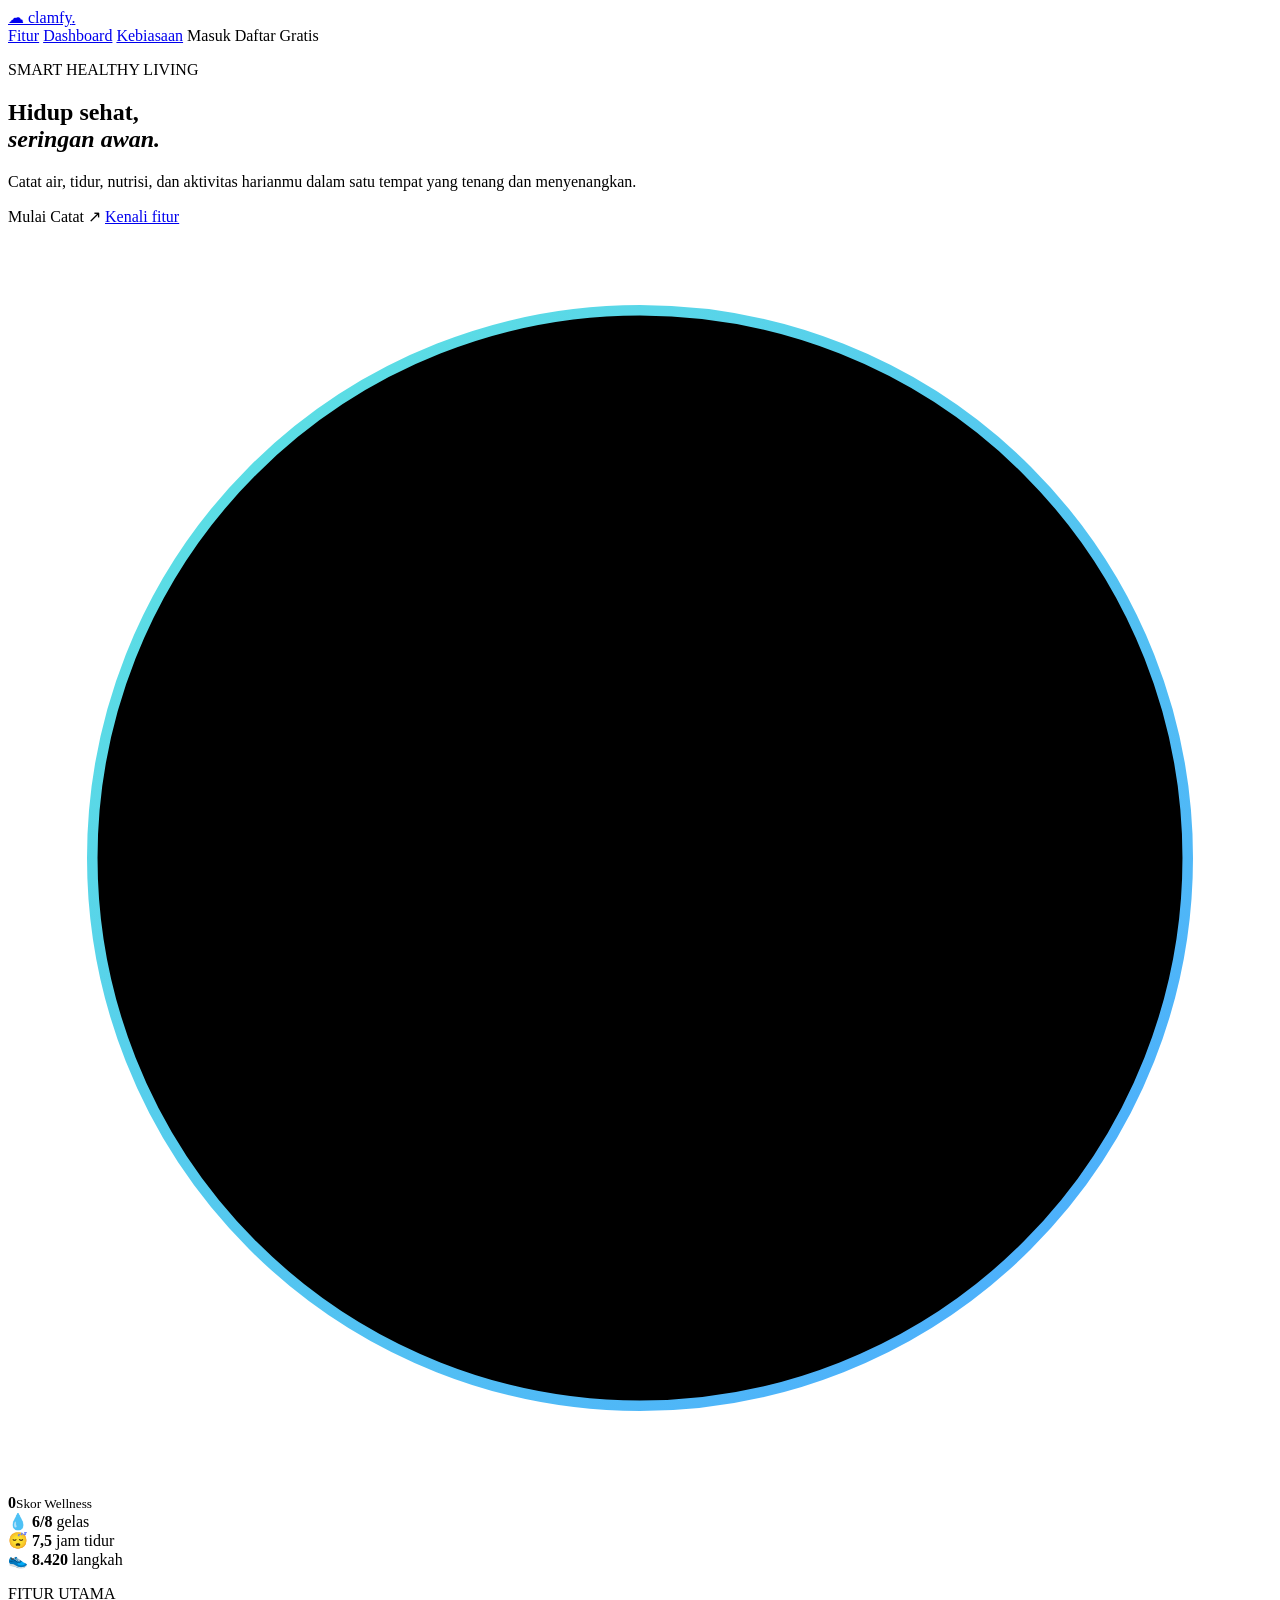
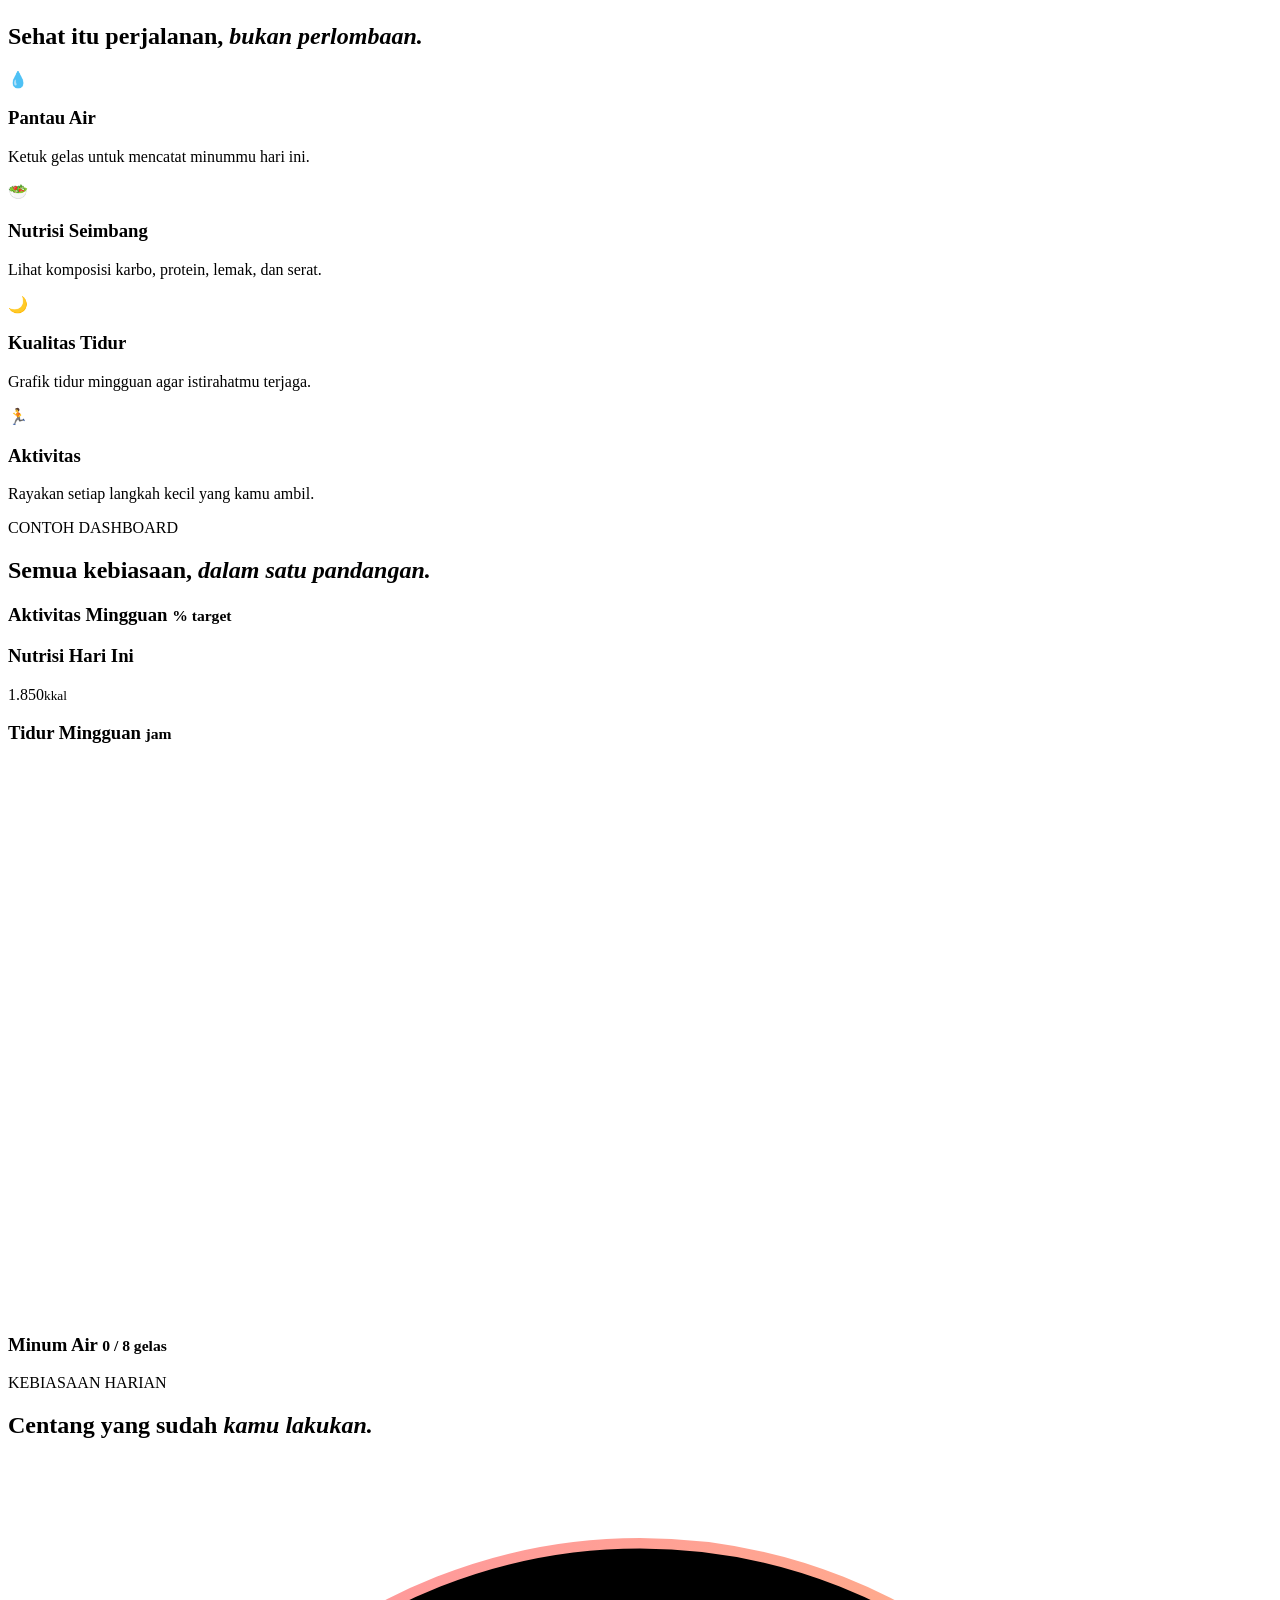
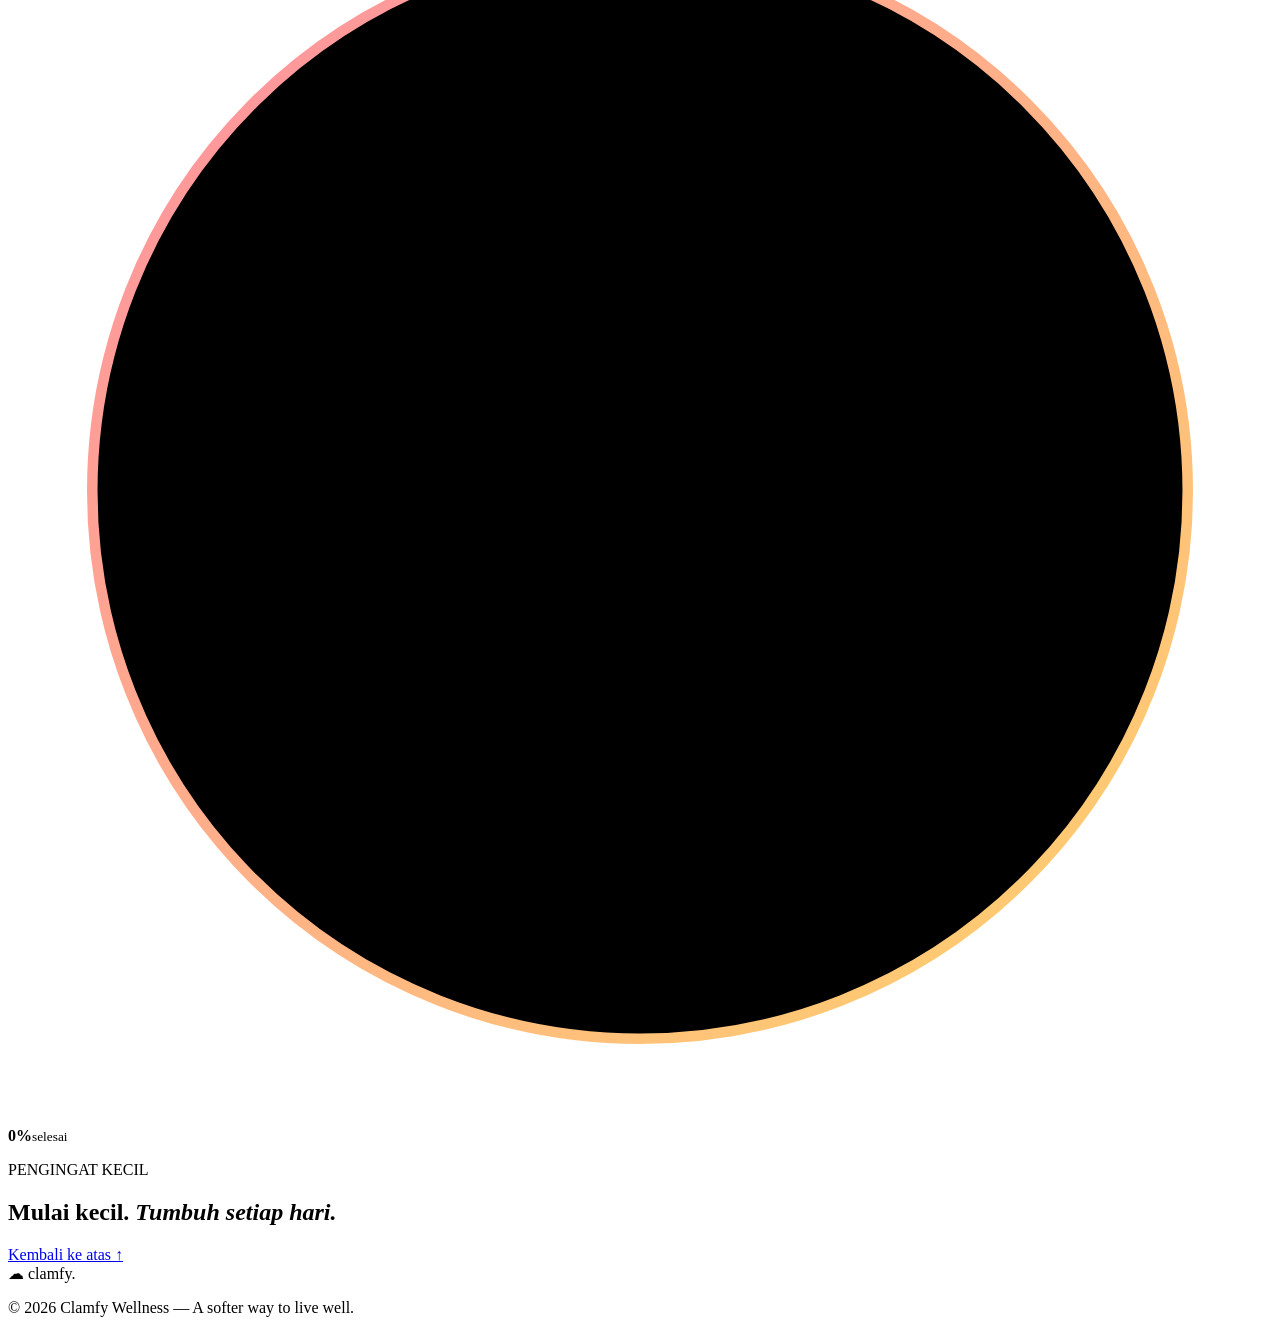
<file: smarthealthy/src/main/resources/templates/index.html>
<!DOCTYPE html>
<html lang="id" xmlns:th="http://www.thymeleaf.org">
<head>
    <meta charset="UTF-8">
    <meta name="viewport" content="width=device-width, initial-scale=1.0">
    <meta name="theme-color" content="#0f2a4a">
    <meta name="description" content="Clamfy Wellness — hidup sehat yang ringan seperti awan.">
    <title>Clamfy Wellness — Smart Healthy Living</title>
    <link rel="preconnect" href="https://fonts.googleapis.com">
    <link href="https://fonts.googleapis.com/css2?family=DM+Sans:wght@400;500;700&amp;family=Playfair+Display:ital,wght@0,600;1,500&amp;display=swap" rel="stylesheet">
    <link rel="stylesheet" th:href="@{/css/style.css}">
</head>
<body>
<div class="sky" aria-hidden="true">
    <span class="cloud c1"></span><span class="cloud c2"></span><span class="cloud c3"></span>
</div>

<header class="nav">
    <a class="brand" href="#home">☁ clamfy<span>.</span></a>
    <nav>
        <a href="#fitur">Fitur</a>
        <a href="#grafik">Dashboard</a>
        <a href="#habit">Kebiasaan</a>
        <a th:href="@{/login}">Masuk</a>
        <a class="pill" th:href="@{/register}">Daftar Gratis</a>
    </nav>
</header>

<main>
    <section class="hero" id="home">
        <div class="hero-text">
            <p class="eyebrow">SMART HEALTHY LIVING</p>
            <h1>Hidup sehat,<br><em>seringan awan.</em></h1>
            <p class="lead">Catat air, tidur, nutrisi, dan aktivitas harianmu dalam satu tempat yang tenang dan menyenangkan.</p>
            <div class="actions">
                <a class="btn" th:href="@{/register}">Mulai Catat ↗</a>
                <a class="link" href="#fitur">Kenali fitur</a>
            </div>
        </div>

        <div class="hero-visual">
            <div class="glass score">
                <svg viewBox="0 0 120 120" class="ring big">
                    <defs><linearGradient id="g1" x1="0" y1="0" x2="1" y2="1">
                        <stop offset="0" stop-color="#5ee6e0"/><stop offset="1" stop-color="#4aa8ff"/>
                    </linearGradient></defs>
                    <circle cx="60" cy="60" r="52" class="track"/>
                    <circle cx="60" cy="60" r="52" class="bar" id="heroRing" stroke="url(#g1)"/>
                </svg>
                <div class="score-num"><b id="heroNum">0</b><small>Skor Wellness</small></div>
            </div>
            <div class="glass chip chip1">💧 <b>6/8</b> gelas</div>
            <div class="glass chip chip2">😴 <b>7,5</b> jam tidur</div>
            <div class="glass chip chip3">👟 <b>8.420</b> langkah</div>
        </div>
    </section>

    <section class="features" id="fitur">
        <div class="intro reveal">
            <p class="eyebrow">FITUR UTAMA</p>
            <h2>Sehat itu perjalanan, <em>bukan perlombaan.</em></h2>
        </div>
        <div class="grid4">
            <article class="card reveal"><div class="ico i1">💧</div><h3>Pantau Air</h3><p>Ketuk gelas untuk mencatat minummu hari ini.</p></article>
            <article class="card reveal"><div class="ico i2">🥗</div><h3>Nutrisi Seimbang</h3><p>Lihat komposisi karbo, protein, lemak, dan serat.</p></article>
            <article class="card reveal"><div class="ico i3">🌙</div><h3>Kualitas Tidur</h3><p>Grafik tidur mingguan agar istirahatmu terjaga.</p></article>
            <article class="card reveal"><div class="ico i4">🏃</div><h3>Aktivitas</h3><p>Rayakan setiap langkah kecil yang kamu ambil.</p></article>
        </div>
    </section>

    <section class="dash" id="grafik">
        <div class="intro light reveal">
            <p class="eyebrow">CONTOH DASHBOARD</p>
            <h2>Semua kebiasaan, <em>dalam satu pandangan.</em></h2>
        </div>
        <div class="dash-grid">
            <div class="glass dark reveal wide">
                <h3>Aktivitas Mingguan <small>% target</small></h3>
                <div class="bars" id="bars"></div>
            </div>
            <div class="glass dark reveal">
                <h3>Nutrisi Hari Ini</h3>
                <div class="donut-wrap">
                    <div class="donut" id="donut"><span>1.850<small>kkal</small></span></div>
                    <ul class="legend" id="legend"></ul>
                </div>
            </div>
            <div class="glass dark reveal">
                <h3>Tidur Mingguan <small>jam</small></h3>
                <svg viewBox="0 0 300 130" class="sleep" id="sleep"></svg>
            </div>
            <div class="glass dark reveal">
                <h3>Minum Air <small id="waterTxt">0 / 8 gelas</small></h3>
                <div class="glasses" id="glasses"></div>
            </div>
        </div>
    </section>

    <section class="habit" id="habit">
        <div class="habit-box reveal">
            <div>
                <p class="eyebrow">KEBIASAAN HARIAN</p>
                <h2>Centang yang sudah <em>kamu lakukan.</em></h2>
                <ul class="checks" id="checks"></ul>
            </div>
            <div class="ring-wrap">
                <svg viewBox="0 0 120 120" class="ring">
                    <defs><linearGradient id="g2" x1="0" y1="0" x2="1" y2="1">
                        <stop offset="0" stop-color="#ff8fa3"/><stop offset="1" stop-color="#ffd36b"/>
                    </linearGradient></defs>
                    <circle cx="60" cy="60" r="52" class="track dim"/>
                    <circle cx="60" cy="60" r="52" class="bar" id="habitRing" stroke="url(#g2)"/>
                </svg>
                <div class="score-num"><b id="habitNum">0%</b><small>selesai</small></div>
            </div>
        </div>
    </section>

    <section class="closing" id="tentang">
        <p class="eyebrow">PENGINGAT KECIL</p>
        <h2>Mulai kecil. <em>Tumbuh setiap hari.</em></h2>
        <a class="btn light" href="#home">Kembali ke atas ↑</a>
    </section>
</main>

<footer><span>☁ clamfy.</span><p>© 2026 Clamfy Wellness — A softer way to live well.</p></footer>

<script th:src="@{/js/app.js}"></script>
</body>
</html>
</file>
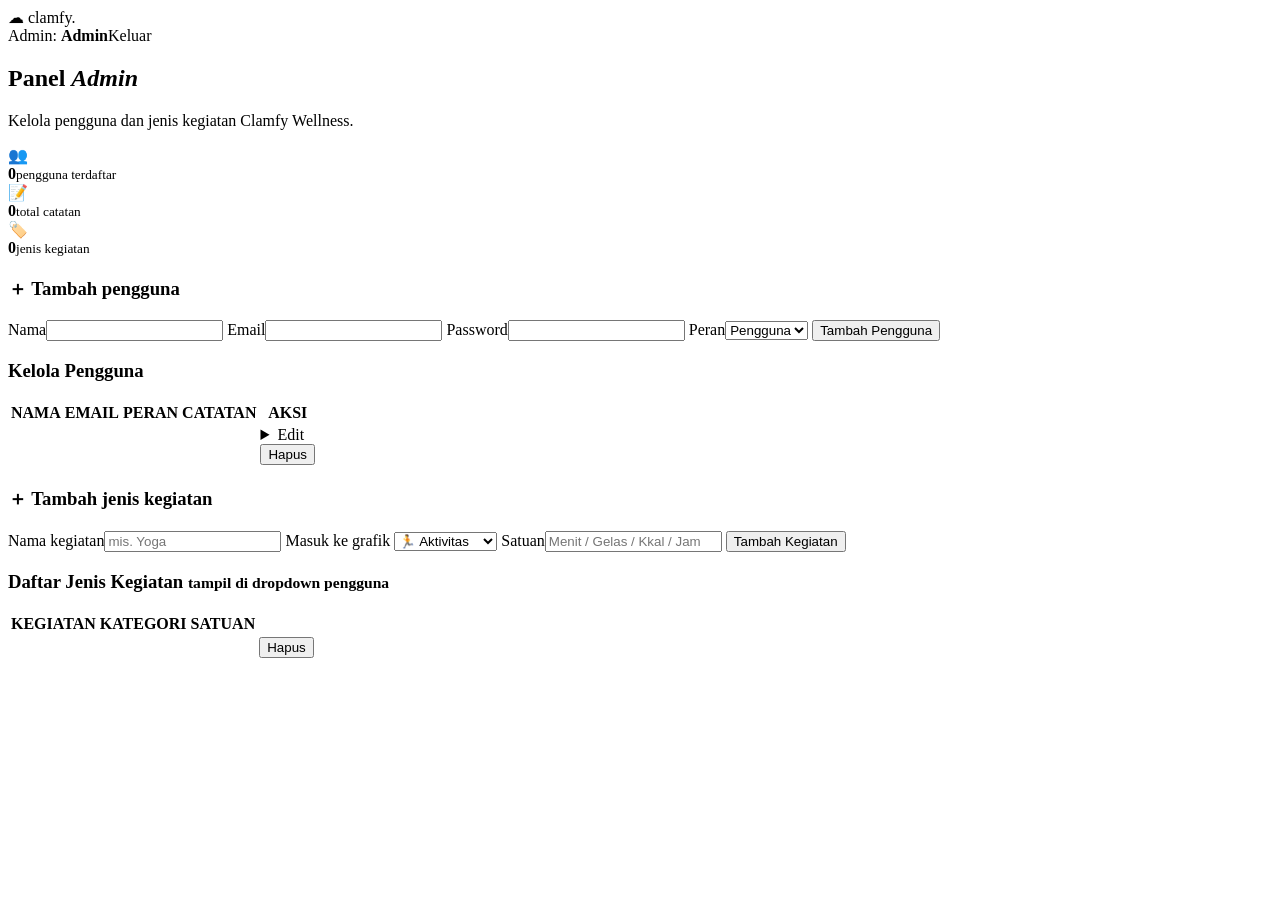
<file: smarthealthy/src/main/resources/templates/admin.html>
<!DOCTYPE html>
<html lang="id" xmlns:th="http://www.thymeleaf.org">
<head>
    <meta charset="UTF-8"><meta name="viewport" content="width=device-width, initial-scale=1.0">
    <link href="https://fonts.googleapis.com/css2?family=DM+Sans:wght@400;500;700&amp;family=Playfair+Display:ital,wght@0,600;1,500&amp;display=swap" rel="stylesheet">
    <link rel="stylesheet" th:href="@{/css/style.css}">
    <title>Admin — Clamfy Wellness</title>
</head>
<body>
<div class="sky" aria-hidden="true"><span class="cloud c1"></span><span class="cloud c2"></span><span class="cloud c3"></span></div>
<header class="nav">
    <a class="brand" th:href="@{/}">☁ clamfy<span>.</span></a>
    <nav><span>Admin: <b th:text="${nama}">Admin</b></span><a class="pill" th:href="@{/logout}">Keluar</a></nav>
</header>

<main class="app-main">
    <section class="banner">
        <div><h1>Panel <em>Admin</em></h1><p>Kelola pengguna dan jenis kegiatan Clamfy Wellness.</p></div>
    </section>

    <p class="ok" th:if="${pesan}" th:text="${pesan}"></p>
    <p class="err" th:if="${galat}" th:text="${galat}"></p>

    <section class="stats">
        <div class="glass card stat"><div class="ico i1">👥</div><div><b th:text="${totalUser}">0</b><small>pengguna terdaftar</small></div></div>
        <div class="glass card stat"><div class="ico i2">📝</div><div><b th:text="${totalLog}">0</b><small>total catatan</small></div></div>
        <div class="glass card stat"><div class="ico i4">🏷️</div><div><b th:text="${#lists.size(kegiatan)}">0</b><small>jenis kegiatan</small></div></div>
    </section>

    <!-- TAMBAH PENGGUNA -->
    <form class="glass catat" method="post" th:action="@{/admin/user/tambah}">
        <h3>＋ Tambah pengguna</h3>
        <label>Nama<input type="text" name="nama" required></label>
        <label>Email<input type="email" name="email" required></label>
        <label>Password<input type="password" name="password" minlength="6" required></label>
        <label>Peran<select name="role"><option value="USER">Pengguna</option><option value="ADMIN">Admin</option></select></label>
        <button class="btn" type="submit">Tambah Pengguna</button>
    </form>

    <!-- KELOLA PENGGUNA -->
    <section class="glass panel">
        <h3>Kelola Pengguna</h3>
        <div class="tbl-wrap">
        <table class="tbl">
            <thead><tr><th>NAMA</th><th>EMAIL</th><th>PERAN</th><th>CATATAN</th><th>AKSI</th></tr></thead>
            <tbody>
            <tr th:each="r : ${rows}">
                <td th:text="${r.nama()}"></td>
                <td th:text="${r.email()}"></td>
                <td><span class="badge" th:text="${r.role()}"></span></td>
                <td th:text="${r.jumlah()}"></td>
                <td class="aksi">
                    <details>
                        <summary>Edit</summary>
                        <form class="edit-form" method="post" th:action="@{/admin/user/{id}/edit(id=${r.id()})}">
                            <input type="text" name="nama" th:value="${r.nama()}" required>
                            <input type="email" name="email" th:value="${r.email()}" required>
                            <select name="role">
                                <option value="USER" th:selected="${r.role() == 'USER'}">Pengguna</option>
                                <option value="ADMIN" th:selected="${r.role() == 'ADMIN'}">Admin</option>
                            </select>
                            <input type="password" name="password" placeholder="Password baru (kosongkan jika tetap)">
                            <button class="btn" type="submit">Simpan</button>
                        </form>
                    </details>
                    <form th:if="${r.role() != 'ADMIN'}" method="post" th:action="@{/admin/user/{id}/delete(id=${r.id()})}" onsubmit="return confirm('Hapus pengguna beserta semua catatannya?')">
                        <button class="del" type="submit">Hapus</button>
                    </form>
                </td>
            </tr>
            </tbody>
        </table>
        </div>
    </section>

    <!-- KELOLA JENIS KEGIATAN -->
    <form class="glass catat" method="post" th:action="@{/admin/kegiatan/tambah}">
        <h3>＋ Tambah jenis kegiatan</h3>
        <label>Nama kegiatan<input type="text" name="nama" placeholder="mis. Yoga" required></label>
        <label>Masuk ke grafik
            <select name="kategori">
                <option value="AKTIVITAS">🏃 Aktivitas</option>
                <option value="AIR">💧 Minum Air</option>
                <option value="NUTRISI">🥗 Nutrisi</option>
                <option value="TIDUR">🌙 Tidur</option>
            </select>
        </label>
        <label>Satuan<input type="text" name="satuan" placeholder="Menit / Gelas / Kkal / Jam" required></label>
        <button class="btn" type="submit">Tambah Kegiatan</button>
    </form>

    <section class="glass panel">
        <h3>Daftar Jenis Kegiatan <small>tampil di dropdown pengguna</small></h3>
        <div class="tbl-wrap">
        <table class="tbl">
            <thead><tr><th>KEGIATAN</th><th>KATEGORI</th><th>SATUAN</th><th></th></tr></thead>
            <tbody>
            <tr th:each="k : ${kegiatan}">
                <td th:text="${k.ikon + ' ' + k.nama}"></td>
                <td><span class="badge" th:text="${k.kategori}"></span></td>
                <td th:text="${k.satuan}"></td>
                <td>
                    <form method="post" th:action="@{/admin/kegiatan/{id}/hapus(id=${k.id})}" onsubmit="return confirm('Hapus jenis kegiatan ini?')">
                        <button class="del" type="submit">Hapus</button>
                    </form>
                </td>
            </tr>
            </tbody>
        </table>
        </div>
    </section>
</main>
</body>
</html>
</file>
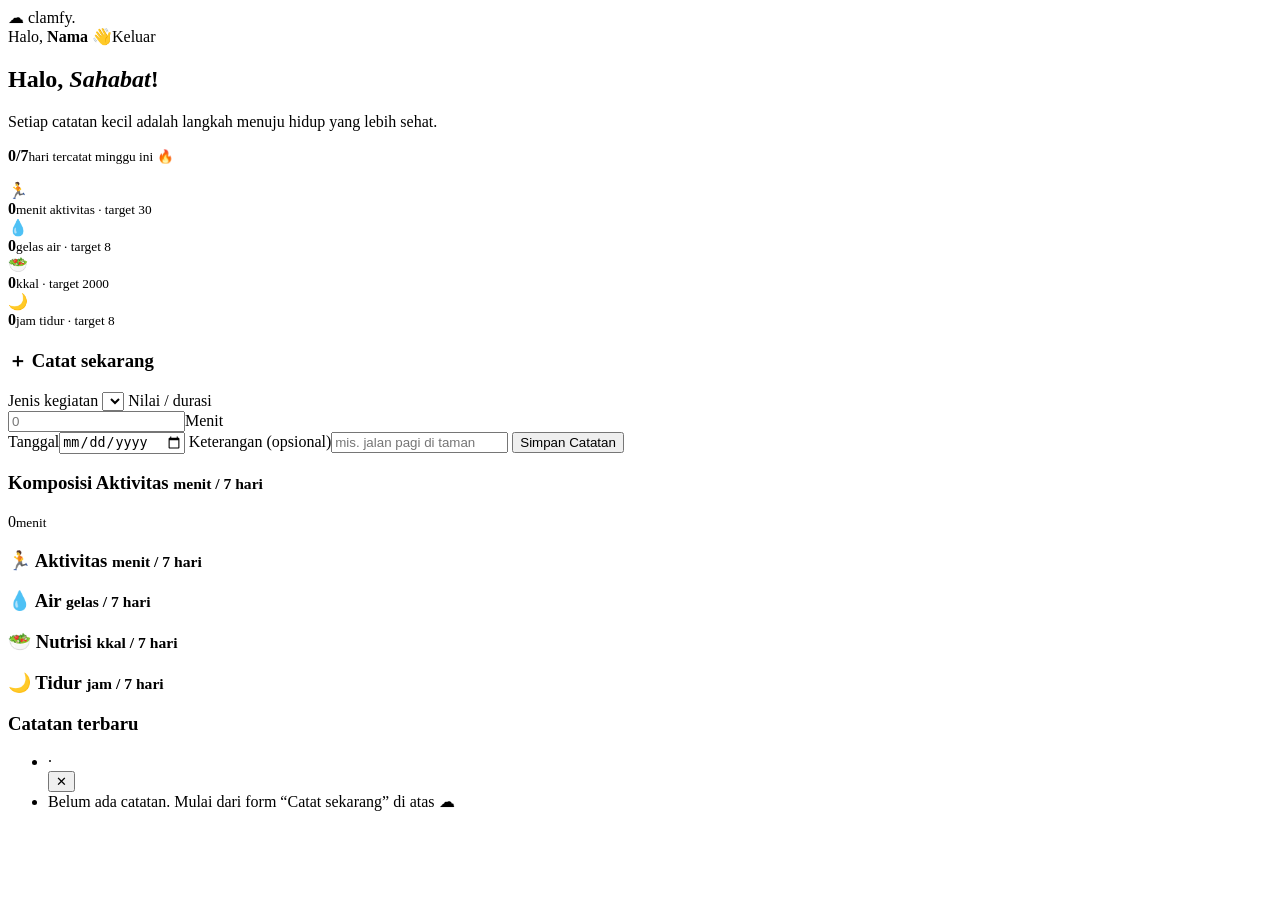
<file: smarthealthy/src/main/resources/templates/dashboard.html>
<!DOCTYPE html>
<html lang="id" xmlns:th="http://www.thymeleaf.org">
<head>
    <meta charset="UTF-8"><meta name="viewport" content="width=device-width, initial-scale=1.0">
    <link href="https://fonts.googleapis.com/css2?family=DM+Sans:wght@400;500;700&amp;family=Playfair+Display:ital,wght@0,600;1,500&amp;display=swap" rel="stylesheet">
    <link rel="stylesheet" th:href="@{/css/style.css}">
    <title>Dashboard — Clamfy Wellness</title>
</head>
<body>
<div class="sky" aria-hidden="true"><span class="cloud c1"></span><span class="cloud c2"></span><span class="cloud c3"></span></div>
<header class="nav">
    <a class="brand" th:href="@{/}">☁ clamfy<span>.</span></a>
    <nav><span>Halo, <b th:text="${nama}">Nama</b> 👋</span><a class="pill" th:href="@{/logout}">Keluar</a></nav>
</header>

<main class="app-main">
    <section class="banner">
        <div>
            <h1>Halo, <em th:text="${nama}">Sahabat</em>!</h1>
            <p>Setiap catatan kecil adalah langkah menuju hidup yang lebih sehat.</p>
        </div>
        <div class="streak"><b th:text="${hariAktif} + '/7'">0/7</b><small>hari tercatat minggu ini 🔥</small></div>
    </section>

    <p class="ok" th:if="${pesan}" th:text="${pesan}"></p>
    <p class="err" th:if="${galat}" th:text="${galat}"></p>

    <section class="stats">
        <div class="glass card stat reveal">
            <div class="ico i4">🏃</div><div><b th:text="${today['AKTIVITAS']}">0</b><small>menit aktivitas · target 30</small></div>
            <div class="meter"><i class="m4" th:style="|width:${persen['AKTIVITAS']}%|"></i></div>
        </div>
        <div class="glass card stat reveal">
            <div class="ico i1">💧</div><div><b th:text="${today['AIR']}">0</b><small>gelas air · target 8</small></div>
            <div class="meter"><i class="m1" th:style="|width:${persen['AIR']}%|"></i></div>
        </div>
        <div class="glass card stat reveal">
            <div class="ico i2">🥗</div><div><b th:text="${today['NUTRISI']}">0</b><small>kkal · target 2000</small></div>
            <div class="meter"><i class="m2" th:style="|width:${persen['NUTRISI']}%|"></i></div>
        </div>
        <div class="glass card stat reveal">
            <div class="ico i3">🌙</div><div><b th:text="${today['TIDUR']}">0</b><small>jam tidur · target 8</small></div>
            <div class="meter"><i class="m3" th:style="|width:${persen['TIDUR']}%|"></i></div>
        </div>
    </section>

    <section class="split">
        <form class="glass catat reveal" method="post" th:action="@{/catat}">
            <h3>＋ Catat sekarang</h3>
            <label>Jenis kegiatan
                <select name="detail" id="detail">
                    <option th:each="k : ${kegiatan}" th:value="${k.nama}" th:attr="data-unit=${k.satuan}" th:text="${k.ikon + ' ' + k.nama}"></option>
                </select>
            </label>
            <label>Nilai / durasi
                <div class="withunit"><input type="number" name="nilai" step="0.1" min="0.1" placeholder="0" required><span id="unit">Menit</span></div>
            </label>
            <label>Tanggal<input type="date" name="tanggal" id="tgl"></label>
            <label>Keterangan (opsional)<input type="text" name="keterangan" maxlength="100" placeholder="mis. jalan pagi di taman"></label>
            <button class="btn" type="submit">Simpan Catatan</button>
        </form>

        <div class="glass panel reveal">
            <h3>Komposisi Aktivitas <small>menit / 7 hari</small></h3>
            <div class="donut-wrap">
                <div class="donut" id="donut"><span id="donutTotal">0<small>menit</small></span></div>
                <ul class="legend" id="legend"></ul>
            </div>
        </div>
    </section>

    <div id="chartData" hidden th:attr="data-json=${chartJson}"></div>
    <section class="charts">
        <div class="glass panel reveal"><h3>🏃 Aktivitas <small>menit / 7 hari</small></h3><div class="bars" data-j="AKTIVITAS"></div></div>
        <div class="glass panel reveal"><h3>💧 Air <small>gelas / 7 hari</small></h3><div class="bars" data-j="AIR"></div></div>
        <div class="glass panel reveal"><h3>🥗 Nutrisi <small>kkal / 7 hari</small></h3><div class="bars" data-j="NUTRISI"></div></div>
        <div class="glass panel reveal"><h3>🌙 Tidur <small>jam / 7 hari</small></h3><div class="bars" data-j="TIDUR"></div></div>
    </section>

    <section class="glass panel reveal">
        <h3>Catatan terbaru</h3>
        <ul class="log-list">
            <li th:each="c : ${recent}">
                <b th:text="${c.ikon}"></b>
                <span>
                    <strong th:text="${c.detail}"></strong> · <span th:text="${c.nilaiTeks}"></span><br>
                    <small th:text="${c.tanggal}"></small>
                    <small th:if="${c.keterangan != null}" th:text="'— ' + ${c.keterangan}"></small>
                </span>
                <form method="post" th:action="@{/catat/{id}/hapus(id=${c.id})}"><button type="submit" title="Hapus">✕</button></form>
            </li>
            <li th:if="${#lists.isEmpty(recent)}">Belum ada catatan. Mulai dari form “Catat sekarang” di atas ☁</li>
        </ul>
    </section>
</main>
<script th:src="@{/js/dashboard.js}"></script>
</body>
</html>
</file>
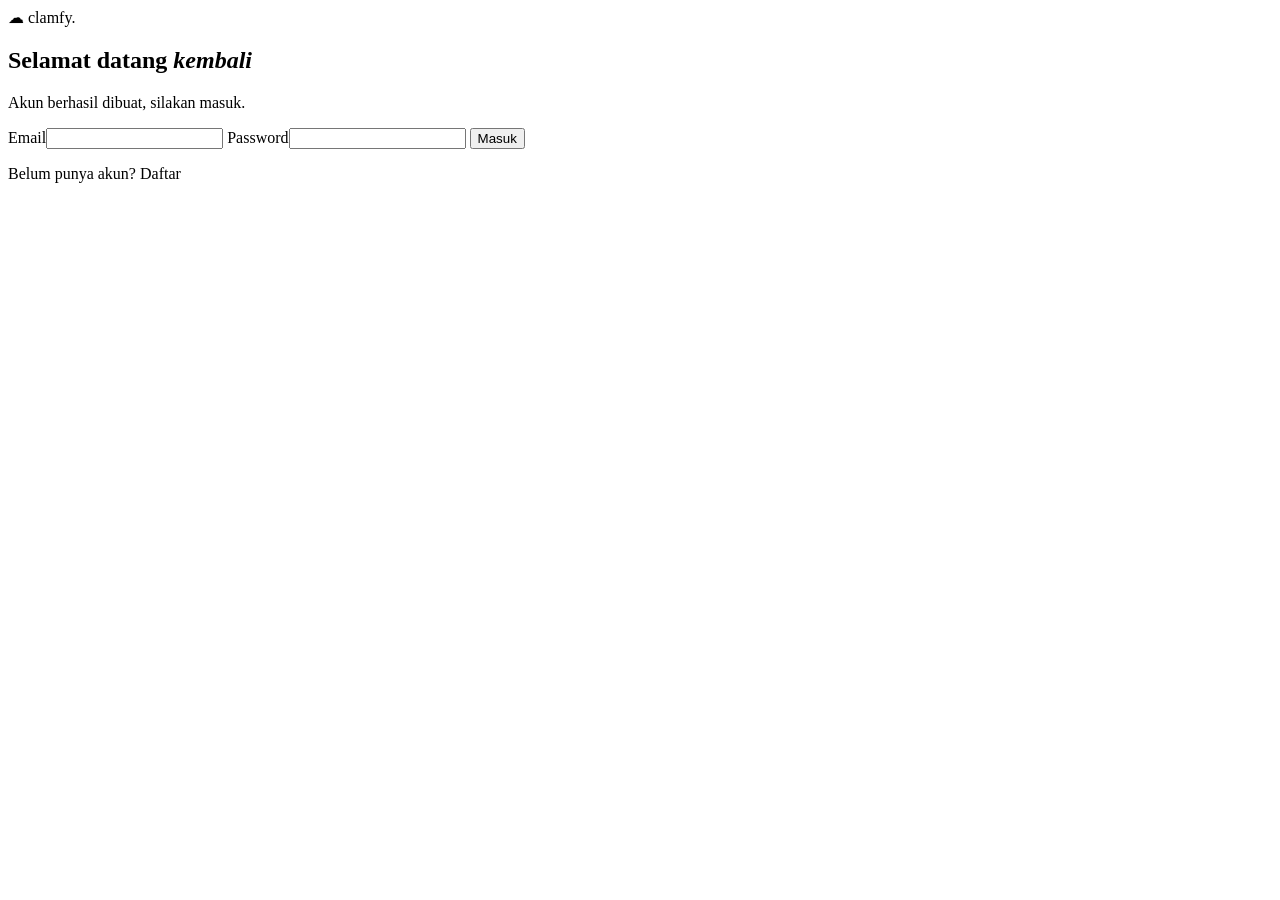
<file: smarthealthy/src/main/resources/templates/login.html>
<!DOCTYPE html>
<html lang="id" xmlns:th="http://www.thymeleaf.org">
<head>
    <meta charset="UTF-8"><meta name="viewport" content="width=device-width, initial-scale=1.0">
    <link href="https://fonts.googleapis.com/css2?family=DM+Sans:wght@400;500;700&amp;family=Playfair+Display:ital,wght@0,600;1,500&amp;display=swap" rel="stylesheet">
    <link rel="stylesheet" th:href="@{/css/style.css}">
    <title>Masuk — Clamfy Wellness</title>
</head>
<body class="auth-body">
<div class="sky" aria-hidden="true"><span class="cloud c1"></span><span class="cloud c2"></span></div>
<main class="auth">
    <form class="glass auth-card" method="post" th:action="@{/login}">
        <a class="brand" th:href="@{/}">☁ clamfy<span>.</span></a>
        <h2>Selamat datang <em>kembali</em></h2>
        <p class="ok" th:if="${param.daftar}">Akun berhasil dibuat, silakan masuk.</p>
        <p class="err" th:if="${error}" th:text="${error}"></p>
        <label>Email<input type="email" name="email" required></label>
        <label>Password<input type="password" name="password" required></label>
        <button class="btn" type="submit">Masuk</button>
        <p class="alt">Belum punya akun? <a th:href="@{/register}">Daftar</a></p>
    </form>
</main>
</body>
</html>
</file>
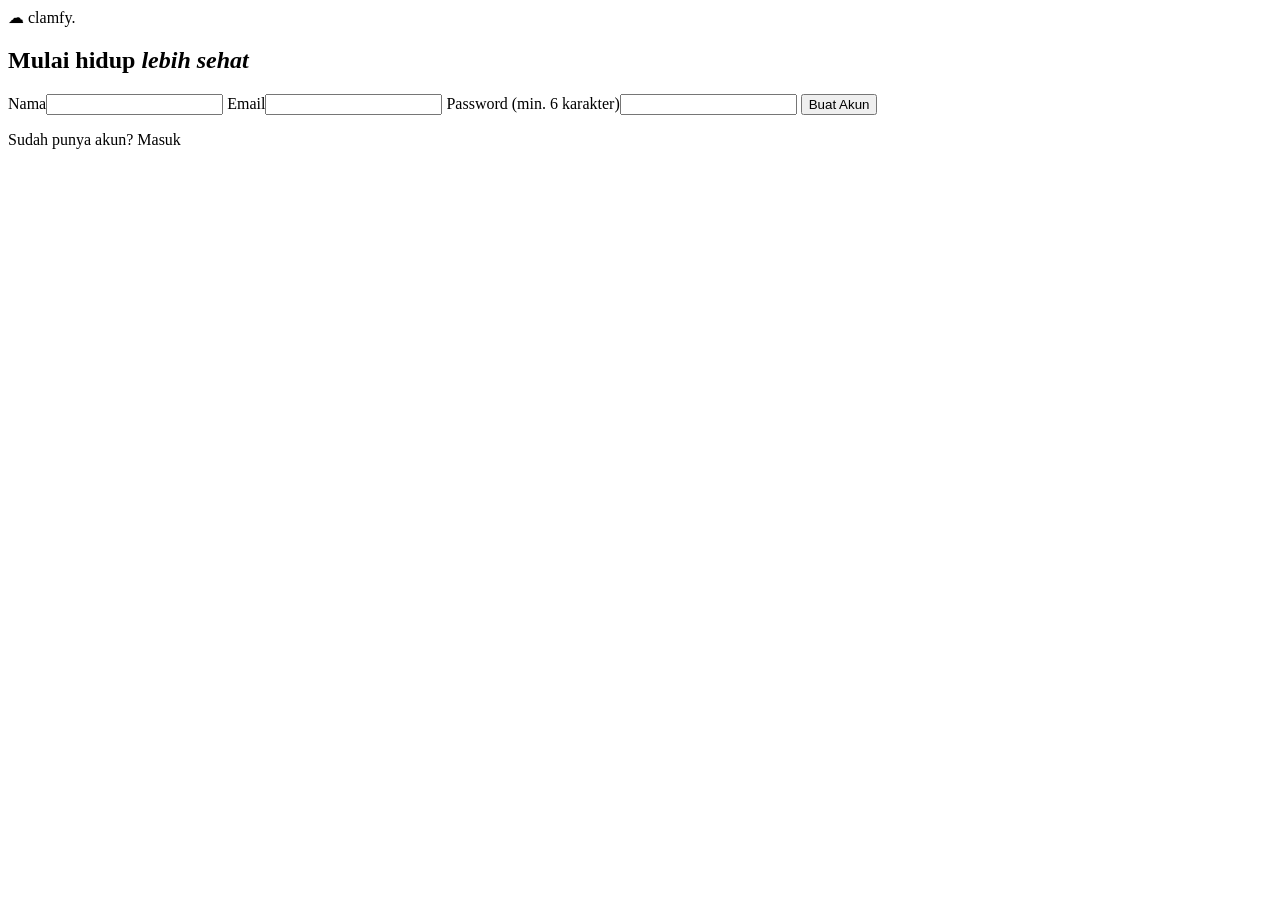
<file: smarthealthy/src/main/resources/templates/register.html>
<!DOCTYPE html>
<html lang="id" xmlns:th="http://www.thymeleaf.org">
<head>
    <meta charset="UTF-8"><meta name="viewport" content="width=device-width, initial-scale=1.0">
    <link href="https://fonts.googleapis.com/css2?family=DM+Sans:wght@400;500;700&amp;family=Playfair+Display:ital,wght@0,600;1,500&amp;display=swap" rel="stylesheet">
    <link rel="stylesheet" th:href="@{/css/style.css}">
    <title>Daftar — Clamfy Wellness</title>
</head>
<body class="auth-body">
<div class="sky" aria-hidden="true"><span class="cloud c1"></span><span class="cloud c2"></span></div>
<main class="auth">
    <form class="glass auth-card" method="post" th:action="@{/register}">
        <a class="brand" th:href="@{/}">☁ clamfy<span>.</span></a>
        <h2>Mulai hidup <em>lebih sehat</em></h2>
        <p class="err" th:if="${error}" th:text="${error}"></p>
        <label>Nama<input type="text" name="nama" required></label>
        <label>Email<input type="email" name="email" required></label>
        <label>Password (min. 6 karakter)<input type="password" name="password" minlength="6" required></label>
        <button class="btn" type="submit">Buat Akun</button>
        <p class="alt">Sudah punya akun? <a th:href="@{/login}">Masuk</a></p>
    </form>
</main>
</body>
</html>
</file>
